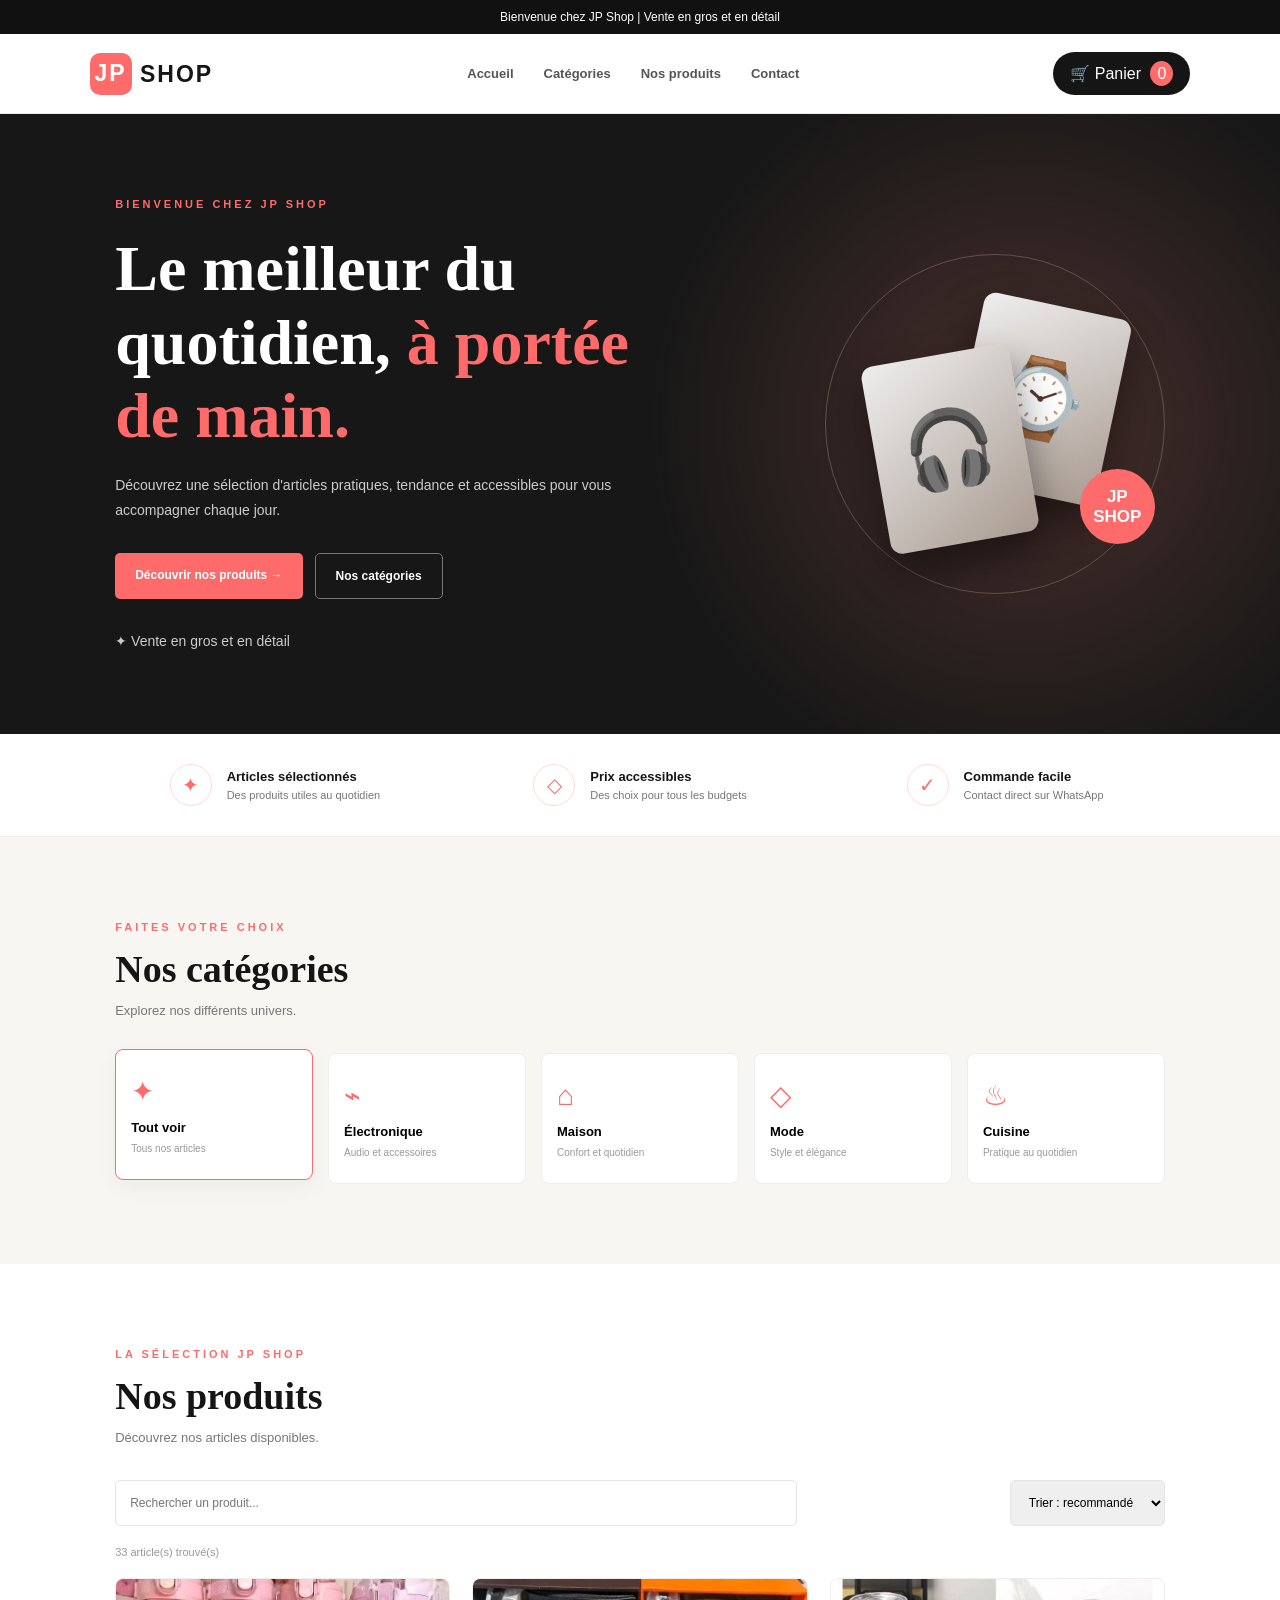
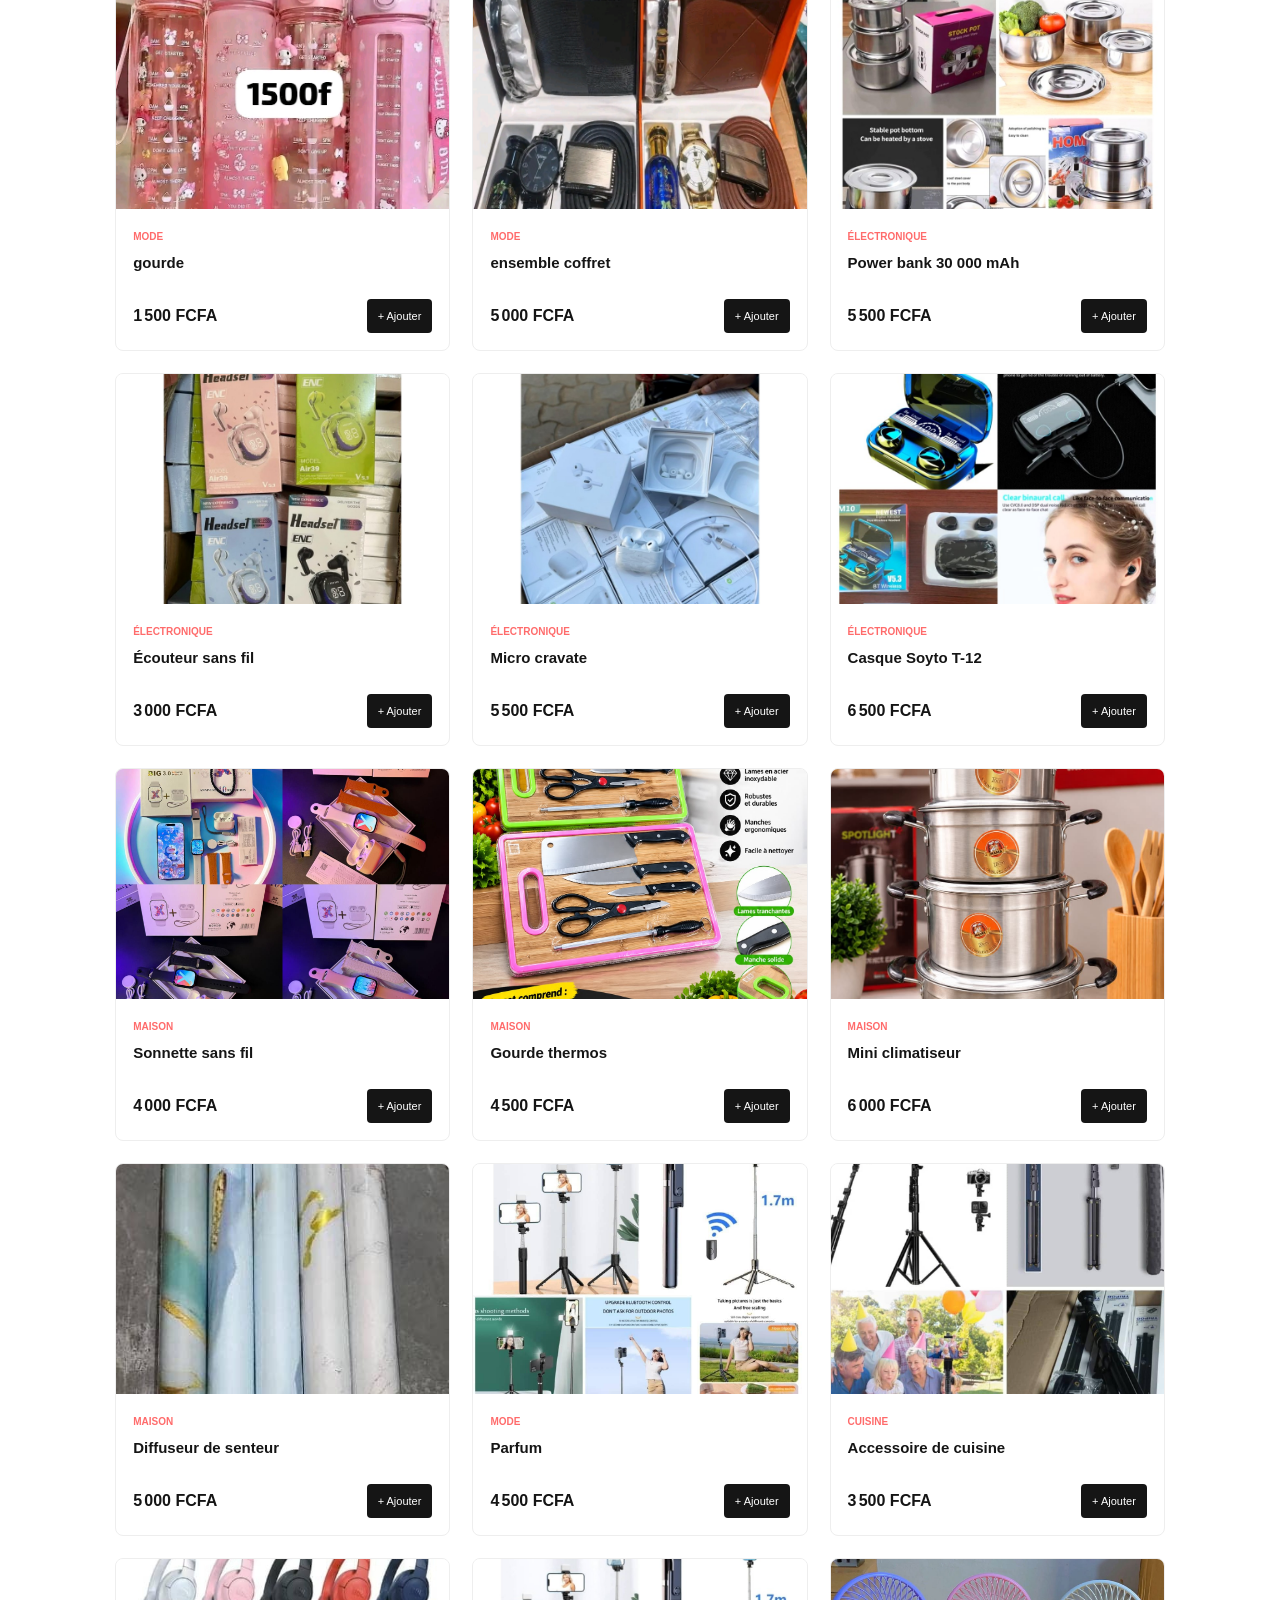
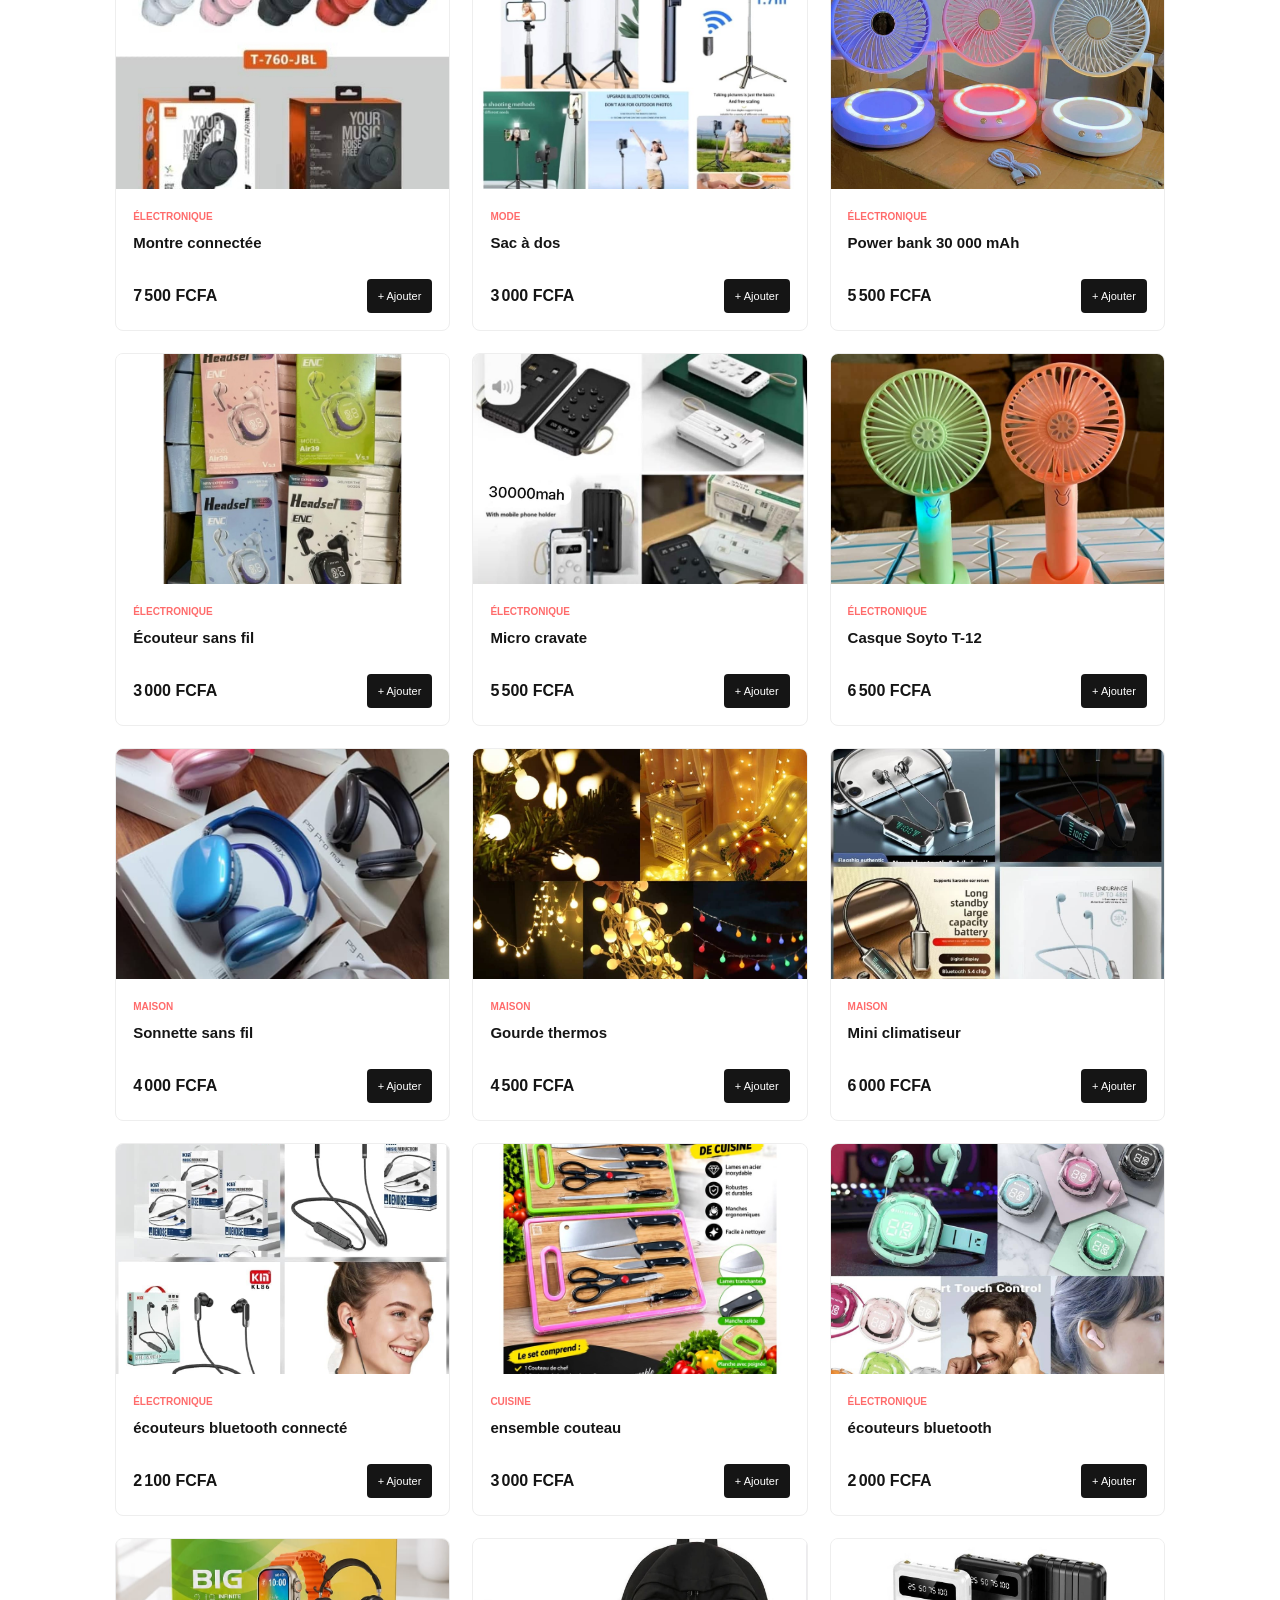
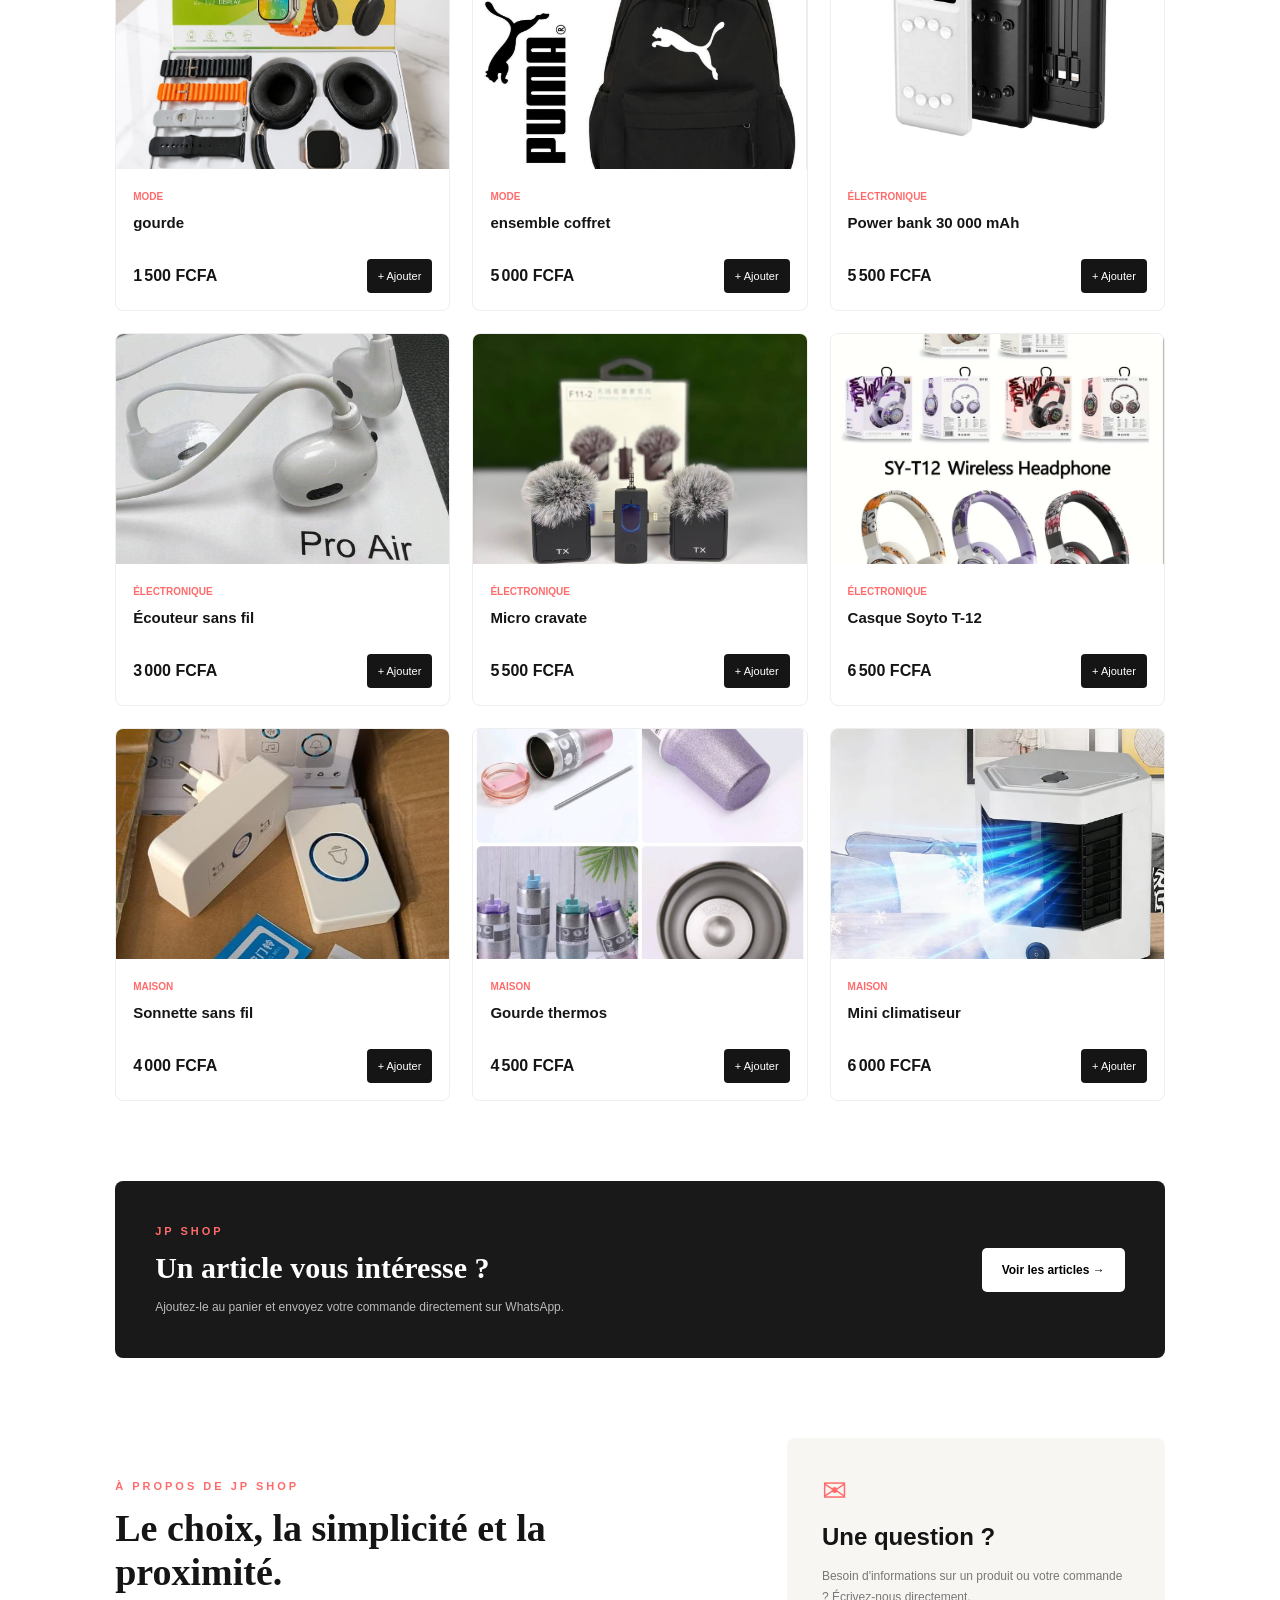
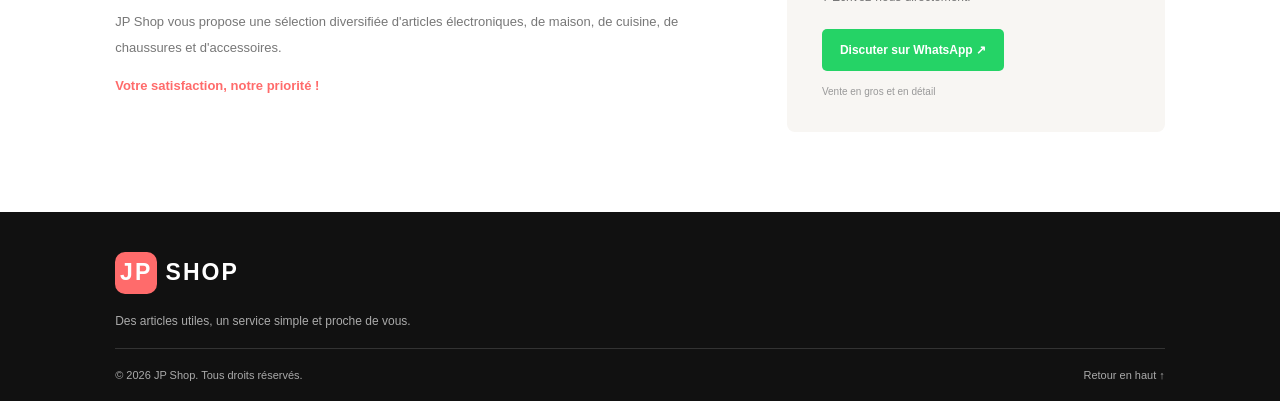
<file: index.html>
<!--<!DOCTYPE html>
<html lang="fr">
<head>
  <meta charset="UTF-8">
  <meta name="viewport" content="width=device-width, initial-scale=1.0">
  <meta name="description" content="JP Shop - Accessoires électroniques et articles utiles à prix accessibles au Bénin.">
  <title>JP Shop - Votre boutique en ligne</title>
  <link rel="stylesheet" href="Vente.css">
</head>
<body>
  <header class="site-header">
    <a class="logo" href="#">JP Shop</a>
    <nav class="navigation" aria-label="Navigation principale">
      <a href="#produits">Produits</a>
      <a href="#contact">Contact</a>
      <button class="cart-trigger" id="ouvrir-panier" type="button" aria-label="Ouvrir le panier">
        <span aria-hidden="true">🛒</span> <span id="compteur-panier">0</span>
      </button>
    </nav>
  </header>

  <section class="hero">
    <div class="hero-content">
      <h1>Bienvenue chez JP Shop</h1>
      <p>Découvrez nos articles exclusifs au meilleur prix.</p>
      <span class="hero-line"></span>
    </div>
  </section>

  <main>
    <div class="search-wrap">
      <label class="sr-only" for="barre-recherche">Rechercher un article</label>
      <span aria-hidden="true" class="search-icon">⌕</span>
      <input id="barre-recherche" type="search" placeholder="Rechercher un article...">
    </div>

    <section class="presentation">
      <p>Vous cherchez des accessoires tendance, utiles et de qualité ? Ne cherchez plus, JP Shop a sélectionné le meilleur pour vous ! 🛍️ Découvrez notre gamme de produits indispensables : 🎧 Audio & Tech : écouteurs, AirPods et accessoires pour un son immersif. ⌚ Style : montres élégantes pour sublimer votre look. 🏠 Confort & bien-être : ventilateurs, gourdes et accessoires pratiques. ✅ Des produits sélectionnés avec soin, des prix accessibles et un service simple. Passez votre commande dès maintenant !</p>
    </section>

    <section id="produits" class="catalogue">
      <h2>Nos Articles</h2>
      <div id="message-aucun-resultat" class="empty-message" hidden>Aucun article ne correspond à votre recherche.</div>
      <div class="grille-produits" id="grille-produits">
        <article class="carte-produit" data-name="montre connectée">
          <img src="https://images.unsplash.com/photo-1523275335684-37898b6baf30?auto=format&fit=crop&w=700&q=85" alt="Montre connectée" loading="lazy">
          <h3>montre connectée</h3><p class="prix">7 500 FCFA</p>
          <button class="btn-ajouter" data-id="1" data-name="montre connectée" data-price="7500" type="button">Ajouter au panier</button>
        </article>
        <article class="carte-produit" data-name="sac au dos">
          <img src="https://images.unsplash.com/photo-1553062407-98eeb64c6a62?auto=format&fit=crop&w=700&q=85" alt="Sac à dos" loading="lazy">
          <h3>sac au dos</h3><p class="prix">3 000 FCFA</p>
          <button class="btn-ajouter" data-id="2" data-name="sac au dos" data-price="3000" type="button">Ajouter au panier</button>
        </article>
        <article class="carte-produit" data-name="power bank 30000mah">
          <img src="https://images.unsplash.com/photo-1609091839311-d5365f9ff1c5?auto=format&fit=crop&w=700&q=85" alt="Batterie externe" loading="lazy">
          <h3>power bank 30000mAh</h3><p class="prix">5 500 FCFA</p>
          <button class="btn-ajouter" data-id="3" data-name="power bank 30000mAh" data-price="5500" type="button">Ajouter au panier</button>
        </article>
        <article class="carte-produit" data-name="écouteurs sans fil">
          <img src="i2.jpg" alt="Écouteurs sans fil" loading="lazy">
          <h3>écouteurs sans fil</h3><p class="prix">3 000 FCFA</p>
          <button class="btn-ajouter" data-id="4" data-name="écouteurs sans fil" data-price="3000" type="button">Ajouter au panier</button>
        </article>
        <article class="carte-produit" data-name="micro cravate">
          <img src="https://images.unsplash.com/photo-1590602847861-f357a9332bbc?auto=format&fit=crop&w=700&q=85" alt="Microphone" loading="lazy">
          <h3>micro cravate</h3><p class="prix">5 500 FCFA</p>
          <button class="btn-ajouter" data-id="5" data-name="micro cravate" data-price="5500" type="button">Ajouter au panier</button>
        </article>
        <article class="carte-produit" data-name="casque soyto t-12">
          <img src="https://images.unsplash.com/photo-1505797149-43b0069ec26b?auto=format&fit=crop&w=700&q=85" alt="Casque audio" loading="lazy">
          <h3>casque soyto t-12</h3><p class="prix">6 500 FCFA</p>
          <button class="btn-ajouter" data-id="6" data-name="casque soyto t-12" data-price="6500" type="button">Ajouter au panier</button>
        </article>
        <article class="carte-produit" data-name="sonnette sans fil">
          <img src="https://images.unsplash.com/photo-1558002038-1055907df827?auto=format&fit=crop&w=700&q=85" alt="Sonnette connectée" loading="lazy">
          <h3>sonnette sans fil</h3><p class="prix">4 000 FCFA</p>
          <button class="btn-ajouter" data-id="7" data-name="sonnette sans fil" data-price="4000" type="button">Ajouter au panier</button>
        </article>
        <article class="carte-produit" data-name="gourde thermos">
          <img src="https://images.unsplash.com/photo-1602143407151-7111542de6e8?auto=format&fit=crop&w=700&q=85" alt="Gourde thermos" loading="lazy">
          <h3>gourde thermos</h3><p class="prix">4 500 FCFA</p>
          <button class="btn-ajouter" data-id="8" data-name="gourde thermos" data-price="4500" type="button">Ajouter au panier</button>
        </article>
        <article class="carte-produit" data-name="mini climatiseur">
          <img src="https://images.unsplash.com/photo-1631545806609-2e3c7a1f1a2b?auto=format&fit=crop&w=700&q=85" alt="Mini climatiseur" loading="lazy">
          <h3>mini climatiseur</h3><p class="prix">6 000 FCFA</p>
          <button class="btn-ajouter" data-id="9" data-name="mini climatiseur" data-price="6000" type="button">Ajouter au panier</button>
        </article>
        <article class="carte-produit" data-name="autres articles">
          <img src="https://images.unsplash.com/photo-1523275335684-37898b6baf30?auto=format&fit=crop&w=700&q=85" alt="Autres articles" loading="lazy">
          <h3>autres articles</h3><p class="prix">Prix sur demande</p>
          <button class="btn-ajouter" data-id="10" data-name="autres articles" data-price="0" type="button">Demander le prix</button>
        </article>
      
   <article class="carte-produit" data-name="autres articles">
          <img src="https://images.unsplash.com/photo-1523275335684-37898b6baf30?auto=format&fit=crop&w=700&q=85" alt="Autres articles" loading="lazy">
          <h3>autres articles</h3><p class="prix">Prix sur demande</p>
          <button class="btn-ajouter" data-id="10" data-name="autres articles" data-price="0" type="button">Demander le prix</button>
        </article>
      
   <article class="carte-produit" data-name="autres articles">
          <img src="https://images.unsplash.com/photo-1523275335684-37898b6baf30?auto=format&fit=crop&w=700&q=85" alt="Autres articles" loading="lazy">
          <h3>autres articles</h3><p class="prix">Prix sur demande</p>
          <button class="btn-ajouter" data-id="10" data-name="autres articles" data-price="0" type="button">Demander le prix</button>
        </article>
      
<!-- Produit 1 
<article class="carte-produit" data-name="Écouteurs Air39">
  <img src="images/ecouteurs-air39.jpg" alt="Écouteurs Air39">
  <h3>Écouteurs Air39</h3>
  <p class="prix">1 600 FCFA</p>
  <button class="btn-ajouter" data-id="ecouteurs-air39" data-name="Écouteurs Air39" data-price="1600">Ajouter au panier</button>
</article>

<!-- Produit 2
<article class="carte-produit" data-name="Écouteurs Bluetooth avec power bank">
  <img src="images/ecouteurs-powerbank.jpg" alt="Écouteurs Bluetooth avec power bank">
  <h3>Écouteurs Bluetooth avec power bank</h3>
  <p class="prix">1 700 FCFA</p>
  <button class="btn-ajouter" data-id="ecouteurs-powerbank" data-name="Écouteurs Bluetooth avec power bank" data-price="1700">Ajouter au panier</button>
</article>

<!-- Produit 3 
<article class="carte-produit" data-name="Écouteurs sans fil blancs">
  <img src="images/ecouteurs-blancs.jpg" alt="Écouteurs sans fil blancs">
  <h3>Écouteurs sans fil blancs</h3>
  <p class="prix">2 200 FCFA</p>
  <button class="btn-ajouter" data-id="ecouteurs-blancs" data-name="Écouteurs sans fil blancs" data-price="2200">Ajouter au panier</button>
</article>

<!-- Produit 4 
<article class="carte-produit" data-name="Set de couteaux de cuisine">
  <img src="images/set-couteaux.jpg" alt="Set de couteaux de cuisine">
  <h3>Set de couteaux de cuisine</h3>
  <p class="prix">3 000 FCFA</p>
  <button class="btn-ajouter" data-id="set-couteaux" data-name="Set de couteaux de cuisine" data-price="3000">Ajouter au panier</button>
</article>

<!-- Produit 5 
<article class="carte-produit" data-name="Bols en inox lot de 3">
  <img src="images/i7.jpg" alt="Bols en inox lot de 3">
  <h3>Bols en inox — lot de 3</h3>
  <p class="prix">2 300 FCFA</p>
  <button class="btn-ajouter" data-id="bols-inox" data-name="Bols en inox lot de 3" data-price="2300">Ajouter au panier</button>
</article>

<!-- Produit 6 
<article class="carte-produit" data-name="Trépied téléphone avec LED">
  <img src="images/i4.jpg" alt="Trépied téléphone avec LED">
  <h3>Trépied téléphone 1,7 m avec LED</h3>
  <p class="prix">2 500 FCFA</p>
  <button class="btn-ajouter" data-id="trepied-led" data-name="Trépied téléphone avec LED" data-price="2500">Ajouter au panier</button>
</article>
</div>

    </section>
  </main>

  <footer id="contact">
    <a class="footer-logo" href="#">JP Shop</a>
    <div class="footer-links"><a href="#produits">Catalogue</a><span>|</span><a href="#contact">Contact</a></div>
    <p>© 2026 JP Shop. Tous droits réservés.</p>
  </footer>

  <div class="cart-backdrop" id="volet-panier" aria-hidden="true">
    <aside class="cart-panel" role="dialog" aria-modal="true" aria-labelledby="cart-title">
      <div class="cart-heading">
        <h2 id="cart-title">Votre Panier</h2>
        <button id="fermer-panier" class="close-cart" type="button" aria-label="Fermer le panier">×</button>
      </div>
      <div id="liste-panier" class="liste-panier"><p class="cart-empty">Votre panier est vide.</p></div>
      <div class="cart-bottom">
        <div class="cart-total"><strong>Total :</strong><strong><span id="total-panier">0</span> FCFA</strong></div>
        <button id="btn-valider" class="btn-commander" type="button">☏ Commander sur WhatsApp</button>
        <p class="cart-note">Vérifiez votre commande avant de l'envoyer.</p>
      </div>
    </aside>
  </div>

  <script src="Script.js"></script>
</body>
</html>-->




<!DOCTYPE html>
<html lang="fr">
<head>
    <meta charset="UTF-8">
    <meta name="viewport" content="width=device-width, initial-scale=1.0">
    <meta name="description" content="JP Shop : découvrez nos articles électroniques, maison, cuisine et accessoires.">
    <title>JP Shop - Boutique en ligne</title>

    <link rel="stylesheet" href="Vente.css">
    <script src="Script.js" defer></script>
</head>

<body>

    <div class="topbar">
        Bienvenue chez JP Shop | Vente en gros et en détail
    </div>

    <header class="header">
        <a href="#accueil" class="logo">
            <span>JP</span> SHOP
        </a>

        <button class="menu-toggle" id="menuToggle">☰</button>

        <nav id="navigation">
            <a href="#accueil">Accueil</a>
            <a href="#categories">Catégories</a>
            <a href="#produits">Nos produits</a>
            <a href="#contact">Contact</a>
        </nav>

        <button class="panier-btn" id="ouvrir-panier">
            🛒 Panier <span id="compteur-panier">0</span>
        </button>
    </header>

    <main>

        <!-- ACCUEIL -->
        <section class="hero" id="accueil">
            <div class="hero-content">
                <span class="sur-titre">BIENVENUE CHEZ JP SHOP</span>

                <h1>
                    Le meilleur du quotidien,
                    <span>à portée de main.</span>
                </h1>

                <p>
                    Découvrez une sélection d'articles pratiques,
                    tendance et accessibles pour vous accompagner
                    chaque jour.
                </p>

                <div class="hero-buttons">
                    <a href="#produits" class="btn-principal">
                        Découvrir nos produits →
                    </a>

                    <a href="#categories" class="btn-secondaire">
                        Nos catégories
                    </a>
                </div>

                <p class="hero-note">
                    ✦ Vente en gros et en détail
                </p>
            </div>

            <div class="hero-image">
                <div class="image-decoration">
                    <div class="produit-deco deco-1">⌚</div>
                    <div class="produit-deco deco-2">🎧</div>
                    <div class="deco-logo">JP<br>SHOP</div>
                </div>
            </div>
        </section>

        <!-- AVANTAGES -->
        <section class="avantages">
            <div>
                <span>✦</span>
                <div>
                    <h3>Articles sélectionnés</h3>
                    <p>Des produits utiles au quotidien</p>
                </div>
            </div>

            <div>
                <span>◇</span>
                <div>
                    <h3>Prix accessibles</h3>
                    <p>Des choix pour tous les budgets</p>
                </div>
            </div>

            <div>
                <span>✓</span>
                <div>
                    <h3>Commande facile</h3>
                    <p>Contact direct sur WhatsApp</p>
                </div>
            </div>
        </section>

        <!-- CATÉGORIES -->
        <section class="section categories" id="categories">

            <div class="section-title">
                <span class="sur-titre">FAITES VOTRE CHOIX</span>
                <h2>Nos catégories</h2>
                <p>Explorez nos différents univers.</p>
            </div>

            <div class="categories-grid">

                <button class="categorie active" data-categorie="Tous">
                    <span>✦</span>
                    <h3>Tout voir</h3>
                    <p>Tous nos articles</p>
                </button>

                <button class="categorie" data-categorie="Électronique">
                    <span>⌁</span>
                    <h3>Électronique</h3>
                    <p>Audio et accessoires</p>
                </button>

                <button class="categorie" data-categorie="Maison">
                    <span>⌂</span>
                    <h3>Maison</h3>
                    <p>Confort et quotidien</p>
                </button>

                <button class="categorie" data-categorie="Mode">
                    <span>◇</span>
                    <h3>Mode</h3>
                    <p>Style et élégance</p>
                </button>

                <button class="categorie" data-categorie="Cuisine">
                    <span>♨</span>
                    <h3>Cuisine</h3>
                    <p>Pratique au quotidien</p>
                </button>

            </div>
        </section>

        <!-- PRODUITS -->
        <section class="section produits" id="produits">

            <div class="section-title">
                <span class="sur-titre">LA SÉLECTION JP SHOP</span>
                <h2>Nos produits</h2>
                <p>Découvrez nos articles disponibles.</p>
            </div>

            <div class="outils-produits">
                <input
                    type="search"
                    id="barre-recherche"
                    placeholder="Rechercher un produit..."
                >

                <select id="tri-produits">
                    <option value="defaut">Trier : recommandé</option>
                    <option value="croissant">Prix croissant</option>
                    <option value="decroissant">Prix décroissant</option>
                    <option value="nom">Nom : A à Z</option>
                </select>
            </div>

            <p id="nombre-resultats"></p>

            <div class="produits-grid" id="liste-produits"></div>

            <div id="aucun-resultat" hidden>
                <h3>Aucun produit trouvé</h3>
                <p>Essaie avec un autre nom ou une autre catégorie.</p>
                <button id="reinitialiser">Voir tous les produits</button>
            </div>

        </section>

        <!-- PROMOTION -->
        <section class="promotion">
            <div>
                <span class="sur-titre">JP SHOP</span>
                <h2>Un article vous intéresse ?</h2>
                <p>
                    Ajoutez-le au panier et envoyez votre commande
                    directement sur WhatsApp.
                </p>
            </div>

            <a href="#produits" class="btn-blanc">
                Voir les articles →
            </a>
        </section>

        <!-- CONTACT -->
        <section class="section contact" id="contact">

            <div class="contact-info">
                <span class="sur-titre">À PROPOS DE JP SHOP</span>

                <h2>
                    Le choix, la simplicité
                    et la proximité.
                </h2>

                <p>
                    JP Shop vous propose une sélection diversifiée
                    d'articles électroniques, de maison, de cuisine,
                    de chaussures et d'accessoires.
                </p>

                <strong>Votre satisfaction, notre priorité !</strong>
            </div>

            <div class="contact-card">
                <span>✉</span>
                <h3>Une question ?</h3>

                <p>
                    Besoin d'informations sur un produit ou votre
                    commande ? Écrivez-nous directement.
                </p>

                <a
                    href="https://wa.me/2290158789161"
                    target="_blank"
                    rel="noopener"
                    class="whatsapp-btn"
                >
                    Discuter sur WhatsApp ↗
                </a>

                <small>Vente en gros et en détail</small>
            </div>

        </section>

    </main>

    <!-- PIED DE PAGE -->
    <footer>
        <a href="#accueil" class="logo">
            <span>JP</span> SHOP
        </a>

        <p>Des articles utiles, un service simple et proche de vous.</p>

        <div class="footer-bottom">
            <p>© <span id="annee"></span> JP Shop. Tous droits réservés.</p>
            <a href="#accueil">Retour en haut ↑</a>
        </div>
    </footer>

    <!-- PANIER -->
    <div class="fond-panier" id="fond-panier"></div>

    <aside class="volet-panier" id="volet-panier">

        <div class="panier-header">
            <div>
                <span class="sur-titre">VOTRE SÉLECTION</span>
                <h2>Mon panier</h2>
            </div>

            <button id="fermer-panier">×</button>
        </div>

        <div id="liste-panier">
            <p class="panier-vide">Votre panier est vide.</p>
        </div>

        <div class="panier-footer">
            <div class="total">
                <span>Total estimé</span>
                <strong id="total-panier">0 FCFA</strong>
            </div>

            <p>Votre commande sera envoyée sur WhatsApp.</p>

            <button id="btn-valider" class="whatsapp-btn">
                Commander sur WhatsApp ↗
            </button>
        </div>

    </aside>

</body>
</html>
</file>
<file: Vente.css>
/* JP Shop — styles principaux 
:root {
  --coral: #ff555e;
  --coral-dark: #ec414b;
  --green: #08a94e;
  --ink: #101214;
  --muted: #6d737b;
  --border: #e8eaed;
  --shadow: 0 4px 14px rgba(18, 25, 32, .08);
}
* { box-sizing: border-box; }
html { scroll-behavior: smooth; }
body {
  margin: 0; color: #17191d; background: #fff;
  font-family: Arial, Helvetica, sans-serif; line-height: 1.5;
}
button, input { font: inherit; }
button { cursor: pointer; }
a { color: inherit; }
.site-header {
  min-height: 64px; padding: 12px clamp(18px, 5vw, 60px);
  display: flex; align-items: center; justify-content: space-between; gap: 18px;
  color: white; background: linear-gradient(110deg, #111416, #090a0b);
}
.logo, .footer-logo {
  color: var(--coral); text-decoration: none; font: bold 32px Georgia, serif;
  white-space: nowrap;
}
.navigation { display: flex; align-items: center; gap: 26px; }
.navigation > a { text-decoration: none; font-size: 14px; }
.navigation > a:hover, .footer-links a:hover { color: var(--coral); }
.cart-trigger {
  border: 0; border-radius: 15px; color: #fff; background: var(--coral);
  padding: 9px 17px; min-width: 66px; font-weight: 700;
}
.cart-trigger:hover, .btn-ajouter:hover { background: var(--coral-dark); }
.hero {
  min-height: 175px; display: flex; align-items: center;
  padding: 30px clamp(20px, 6vw, 70px); color: white;
  background: linear-gradient(90deg, rgba(0,0,0,.92), rgba(0,0,0,.42)),
    url("https://images.unsplash.com/photo-1505740420928-5e560c06d30e?auto=format&fit=crop&w=1800&q=85") center 48% / cover no-repeat;
}
.hero h1 { margin: 0 0 4px; font: bold clamp(28px, 4vw, 42px) Georgia, serif; }
.hero p { margin: 0; font: 18px Georgia, serif; }
.hero-line { display: block; width: 88px; height: 4px; background: var(--coral); margin-top: 17px; }
main { max-width: 1440px; margin: 0 auto; }
.search-wrap {
  width: min(620px, calc(100% - 32px)); height: 48px; margin: -14px auto 20px;
  position: relative; z-index: 1; display: flex; align-items: center;
  background: white; border: 1px solid #e2e4e7; border-radius: 28px;
  box-shadow: 0 2px 5px rgba(0,0,0,.12);
}
.search-icon { padding-left: 24px; color: #66707a; font-size: 28px; line-height: 1; transform: rotate(-20deg); }
#barre-recherche { width: 100%; height: 100%; padding: 0 20px 0 12px; border: 0; outline: 0; border-radius: 28px; background: transparent; font-size: 13px; }
#barre-recherche:focus { box-shadow: inset 0 0 0 2px rgba(255,85,94,.35); }
.presentation { padding: 0 clamp(18px, 5.8vw, 60px); margin: 20px auto 18px; }
.presentation p { margin: 0; font: 15px/1.5 Georgia, "Times New Roman", serif; }
.catalogue { padding: 0 clamp(18px, 5.6vw, 58px) 28px; }
.catalogue h2 { margin: 0 0 16px; font: bold 27px Georgia, serif; }
.catalogue h2::after { content: ""; display: block; width: 52px; height: 4px; margin-top: 5px; background: var(--coral); }
.grille-produits { display: grid; grid-template-columns: repeat(3, minmax(0, 1fr)); gap: 12px; align-items: stretch; }
.carte-produit {
  min-width: 0; padding: 8px; display: flex; flex-direction: column; align-items: stretch;
  border: 1px solid #eceef0; border-radius: 9px; background: #fff; box-shadow: var(--shadow);

/* Masquer les produits qui ne correspondent pas à la recherche 
.carte-produit[hidden] {
    display: none !important;
}

}
.carte-produit img {
  display: block; width: 100%; height: 150px; object-fit: contain; object-position: center;
  border-radius: 6px; background: #f7f8f9;
}
.carte-produit h3 { margin: 8px 2px 3px; text-align: center; font-size: 13px; line-height: 1.35; text-transform: none; overflow-wrap: anywhere; }
.prix { color: var(--green); font-weight: 700; text-align: center; font-size: 13px; margin: 5px 0 9px; }
.btn-ajouter {
  width: 100%; margin-top: auto; border: 0; border-radius: 5px;
  padding: 9px 6px; background: var(--coral); color: #fff; font-size: 12px; font-weight: 700;
  transition: background .15s ease;
}
.empty-message { padding: 20px; text-align: center; color: var(--muted); }
footer {
  display: flex; align-items: center; justify-content: space-between; gap: 18px;
  padding: 14px clamp(18px, 5.8vw, 60px); background: #101214; color: white;
}
.footer-logo { font-size: 26px; }
.footer-links { display: flex; gap: 16px; align-items: center; font-size: 12px; }
.footer-links a { text-decoration: none; }
footer p { margin: 0; font-size: 10px; }

/* Panier 
.cart-backdrop {
  position: fixed; inset: 0; z-index: 1000; display: none;
  justify-content: flex-end; background: rgba(0,0,0,.48);
}
.cart-backdrop.open { display: flex; }
.cart-panel {
  width: min(390px, 100%); height: 100%; padding: 20px 18px;
  display: flex; flex-direction: column; background: #fff; box-shadow: -8px 0 25px rgba(0,0,0,.16);
}
.cart-heading { display: flex; align-items: center; justify-content: space-between; border-bottom: 1px solid var(--border); padding-bottom: 13px; }
.cart-heading h2 { margin: 0; font-size: 20px; }
.close-cart { border: 0; background: transparent; font-size: 30px; line-height: 1; }
.liste-panier { flex: 1; overflow-y: auto; padding: 12px 0; }
.cart-empty { text-align: center; color: var(--muted); padding: 30px 0; }
.cart-item { display: grid; grid-template-columns: 56px 1fr auto; gap: 10px; align-items: center; padding: 10px 0; border-bottom: 1px solid var(--border); }
.cart-item img { width: 56px; height: 56px; object-fit: contain; border-radius: 5px; background: #f7f8f9; }
.cart-item-name { font-size: 12px; font-weight: 700; margin-bottom: 3px; }
.cart-item-price { color: var(--green); font-size: 12px; font-weight: 700; }
.quantity-controls { display: flex; gap: 5px; align-items: center; margin-top: 5px; }
.quantity-controls button { border: 1px solid #ddd; background: #f7f8f9; border-radius: 4px; padding: 1px 7px; }
.remove-item { border: 0; background: transparent; color: var(--coral); font-size: 18px; }
.cart-bottom { border-top: 1px solid var(--border); padding-top: 15px; }
.cart-total { display: flex; justify-content: space-between; gap: 8px; margin-bottom: 14px; }
.cart-total strong:last-child { color: var(--green); }
.btn-commander { width: 100%; border: 0; border-radius: 6px; padding: 13px; color: #fff; background: #08b45a; font-weight: 700; }
.btn-commander:hover { background: #07984d; }
.cart-note { color: var(--muted); font-size: 11px; text-align: center; margin: 9px 0 0; }
.sr-only { position: absolute; width: 1px; height: 1px; padding: 0; margin: -1px; overflow: hidden; clip: rect(0,0,0,0); white-space: nowrap; border: 0; }

/* Tablettes : 2 colonnes 
@media (min-width: 601px) and (max-width: 900px) {
  .grille-produits { grid-template-columns: repeat(2, minmax(0, 1fr)); gap: 14px; }
  .carte-produit img { height: 170px; }
  .presentation { padding: 0 22px; }
  footer { flex-wrap: wrap; }
}

/* Téléphones : 2 colonnes 
@media (max-width: 600px) {
  .site-header { padding: 10px 12px; gap: 8px; }
  .logo { font-size: 24px; }
  .navigation { gap: 10px; }
  .navigation > a { font-size: 12px; }
  .cart-trigger { min-width: 56px; padding: 8px 10px; font-size: 12px; }
  .hero { min-height: 145px; padding: 25px 18px; }
  .hero h1 { font-size: 27px; }
  .hero p { font-size: 14px; }
  .search-wrap { height: 44px; margin-bottom: 18px; }
  .presentation { margin: 16px auto; padding: 0 14px; }
  .presentation p { font-size: 13px; line-height: 1.45; }
  .catalogue { padding: 0 10px 22px; }
  .catalogue h2 { font-size: 23px; margin-bottom: 13px; }
  .grille-produits { grid-template-columns: repeat(2, minmax(0, 1fr)); gap: 9px; }
  .carte-produit { padding: 7px; border-radius: 8px; }
  .carte-produit img { height: 120px; }
  .carte-produit h3 { font-size: 11px; }
  .prix { font-size: 11px; }
  .btn-ajouter { padding: 9px 3px; font-size: 10px; }
  footer { padding: 15px; flex-direction: column; text-align: center; gap: 8px; }
  .footer-logo { font-size: 24px; }
  .cart-panel { padding: 16px 13px; }
}*/





* {
    margin: 0;
    padding: 0;
    box-sizing: border-box;
}

:root {
    --noir: #151515;
    --corail: #ff6b6b;
    --fond: #f8f6f3;
    --gris: #777;
    --blanc: #fff;
}

html {
    scroll-behavior: smooth;
    scroll-padding-top: 90px;
}

body {
    font-family: Arial, sans-serif;
    color: var(--noir);
    background: white;
}

a {
    text-decoration: none;
    color: inherit;
}

button, input, select {
    font: inherit;
}

.topbar {
    background: #111;
    color: white;
    text-align: center;
    padding: 10px;
    font-size: 12px;
}

/* HEADER */

.header {
    height: 80px;
    padding: 0 7%;
    display: flex;
    align-items: center;
    justify-content: space-between;
    background: white;
    position: sticky;
    top: 0;
    z-index: 20;
    border-bottom: 1px solid #eee;
}

.logo {
    font-size: 23px;
    font-weight: bold;
    letter-spacing: 2px;
}

.logo span {
    display: inline-grid;
    place-items: center;
    width: 42px;
    height: 42px;
    background: var(--corail);
    color: white;
    border-radius: 10px;
}

.header nav {
    display: flex;
    gap: 30px;
}

.header nav a {
    font-size: 13px;
    font-weight: bold;
    color: #555;
    transition: .3s;
}

.header nav a:hover {
    color: var(--corail);
}

.panier-btn {
    background: var(--noir);
    color: white;
    border: none;
    padding: 12px 17px;
    border-radius: 30px;
    cursor: pointer;
}

.panier-btn span {
    background: var(--corail);
    padding: 4px 7px;
    border-radius: 50%;
    margin-left: 5px;
}

.menu-toggle {
    display: none;
    border: none;
    background: none;
    font-size: 25px;
    cursor: pointer;
}

/* ACCUEIL */

.hero {
    min-height: 550px;
    background:
        radial-gradient(circle at 80% 50%, #49302c, transparent 35%),
        #171717;
    color: white;
    padding: 80px 9%;
    display: flex;
    align-items: center;
    justify-content: space-between;
    overflow: hidden;
}

.hero-content {
    max-width: 560px;
}

.sur-titre {
    color: var(--corail);
    font-size: 11px;
    font-weight: bold;
    letter-spacing: 3px;
}

.hero h1 {
    font-family: Georgia, serif;
    font-size: clamp(40px, 5vw, 65px);
    line-height: 1.15;
    margin: 20px 0;
}

.hero h1 span {
    color: var(--corail);
}

.hero-content > p {
    color: #ccc;
    line-height: 1.8;
    font-size: 14px;
}

.hero-buttons {
    display: flex;
    gap: 12px;
    flex-wrap: wrap;
    margin-top: 30px;
}

.btn-principal,
.btn-secondaire {
    padding: 15px 20px;
    border-radius: 5px;
    font-size: 12px;
    font-weight: bold;
}

.btn-principal {
    background: var(--corail);
    color: white;
}

.btn-secondaire {
    border: 1px solid #777;
    color: white;
}

.hero-note {
    margin-top: 30px;
    font-size: 12px;
    color: #bbb;
}

.hero-image {
    width: 340px;
    height: 340px;
    border: 1px solid #65504a;
    border-radius: 50%;
    display: grid;
    place-items: center;
    flex-shrink: 0;
}

.image-decoration {
    position: relative;
    width: 240px;
    height: 240px;
}

.produit-deco {
    position: absolute;
    width: 150px;
    height: 190px;
    background: linear-gradient(145deg, #eee, #a99b91);
    border-radius: 12px;
    display: grid;
    place-items: center;
    font-size: 75px;
    box-shadow: 0 20px 40px #0007;
}

.deco-1 {
    transform: rotate(12deg);
    right: 0;
    top: 0;
}

.deco-2 {
    transform: rotate(-10deg);
    left: 0;
    bottom: 0;
}

.deco-logo {
    position: absolute;
    right: -40px;
    bottom: 0;
    background: var(--corail);
    color: white;
    width: 75px;
    height: 75px;
    border-radius: 50%;
    display: grid;
    place-content: center;
    text-align: center;
    font-weight: bold;
    font-size: 17px;
}

/* AVANTAGES */

.avantages {
    padding: 30px 8%;
    display: grid;
    grid-template-columns: repeat(3, 1fr);
    gap: 20px;
    border-bottom: 1px solid #eee;
}

.avantages > div {
    display: flex;
    align-items: center;
    justify-content: center;
    gap: 15px;
}

.avantages > div > span {
    width: 42px;
    height: 42px;
    display: grid;
    place-items: center;
    border: 1px solid #ffdada;
    color: var(--corail);
    border-radius: 50%;
    font-size: 20px;
}

.avantages h3 {
    font-size: 13px;
    margin-bottom: 5px;
}

.avantages p {
    font-size: 11px;
    color: var(--gris);
}

/* SECTIONS */

.section {
    padding: 80px 9%;
}

.categories {
    background: var(--fond);
}

.section-title {
    margin-bottom: 35px;
}

.section-title h2,
.contact h2 {
    font-family: Georgia, serif;
    font-size: 38px;
    margin: 12px 0;
}

.section-title p {
    color: var(--gris);
    font-size: 13px;
}

/* CATÉGORIES */

.categories-grid {
    display: grid;
    grid-template-columns: repeat(5, 1fr);
    gap: 15px;
}

.categorie {
    background: white;
    border: 1px solid #eee;
    border-radius: 8px;
    padding: 25px 15px;
    text-align: left;
    cursor: pointer;
    transition: .3s;
}

.categorie > span {
    display: block;
    color: var(--corail);
    font-size: 28px;
    margin-bottom: 12px;
}

.categorie h3 {
    font-size: 13px;
    margin-bottom: 8px;
}

.categorie p {
    color: #999;
    font-size: 10px;
}

.categorie:hover,
.categorie.active {
    border-color: var(--corail);
    transform: translateY(-4px);
    box-shadow: 0 8px 20px #0000000c;
}

/* PRODUITS */

.outils-produits {
    display: flex;
    justify-content: space-between;
    gap: 15px;
    margin-bottom: 20px;
}

.outils-produits input,
.outils-produits select {
    padding: 14px;
    border: 1px solid #e5e5e5;
    border-radius: 5px;
    outline: none;
    font-size: 12px;
}

.outils-produits input {
    width: 65%;
}

.outils-produits input:focus {
    border-color: var(--corail);
}

#nombre-resultats {
    color: #999;
    font-size: 11px;
    margin-bottom: 20px;
}

.produits-grid {
    display: grid;
    grid-template-columns: repeat(3, 1fr);
    gap: 22px;
}

.produit {
    border: 1px solid #eee;
    border-radius: 8px;
    overflow: hidden;
    transition: .3s;
    background: white;
}

.produit:hover {
    transform: translateY(-5px);
    box-shadow: 0 12px 30px #00000012;
}

.produit-image {
    height: 230px;
    background: #f3f1ee;
    position: relative;
    overflow: hidden;
}

.produit-image img {
    width: 100%;
    height: 100%;
    object-fit: cover;
    display: block;
}

.produit-image .emoji {
    width: 100%;
    height: 100%;
    display: grid;
    place-items: center;
    font-size: 65px;
}

.produit-info {
    padding: 17px;
}

.produit-categorie {
    color: var(--corail);
    font-size: 10px;
    font-weight: bold;
    text-transform: uppercase;
}

.produit-info h3 {
    font-size: 15px;
    margin: 10px 0;
    min-height: 35px;
}

.produit-bas {
    display: flex;
    align-items: center;
    justify-content: space-between;
    gap: 8px;
}

.prix {
    font-size: 16px;
    font-weight: bold;
}

.prix small {
    font-size: 9px;
    color: #888;
}

.ajouter-panier {
    background: var(--noir);
    color: white;
    border: none;
    padding: 11px;
    border-radius: 4px;
    cursor: pointer;
    font-size: 11px;
}

.ajouter-panier:hover {
    background: var(--corail);
}

#aucun-resultat {
    text-align: center;
    padding: 50px 10px;
    color: #888;
}

#aucun-resultat h3 {
    color: var(--noir);
    margin-bottom: 10px;
}

#reinitialiser {
    background: var(--corail);
    color: white;
    border: none;
    padding: 12px 18px;
    margin-top: 15px;
    cursor: pointer;
    border-radius: 4px;
}

/* PROMOTION */

.promotion {
    margin: 0 9% 80px;
    padding: 40px;
    background: #191919;
    color: white;
    border-radius: 8px;
    display: flex;
    align-items: center;
    justify-content: space-between;
    gap: 20px;
}

.promotion h2 {
    font-family: Georgia, serif;
    font-size: 30px;
    margin: 12px 0;
}

.promotion p {
    font-size: 12px;
    color: #bbb;
    line-height: 1.7;
}

.btn-blanc {
    background: white;
    color: black;
    padding: 15px 20px;
    border-radius: 5px;
    font-size: 12px;
    font-weight: bold;
    white-space: nowrap;
}

/* CONTACT */

.contact {
    padding-top: 0;
    display: grid;
    grid-template-columns: 1.2fr .8fr;
    gap: 10%;
    align-items: center;
}

.contact-info p {
    color: var(--gris);
    font-size: 13px;
    line-height: 2;
    margin: 15px 0;
}

.contact-info strong {
    color: var(--corail);
    font-size: 13px;
}

.contact-card {
    background: var(--fond);
    padding: 35px;
    border-radius: 8px;
}

.contact-card > span {
    font-size: 30px;
    color: var(--corail);
}

.contact-card h3 {
    font-size: 24px;
    margin: 15px 0;
}

.contact-card p {
    font-size: 12px;
    color: var(--gris);
    line-height: 1.8;
    margin-bottom: 20px;
}

.whatsapp-btn {
    display: inline-block;
    background: #25d366;
    color: white;
    border: none;
    padding: 14px 18px;
    border-radius: 5px;
    font-weight: bold;
    font-size: 12px;
    cursor: pointer;
}

.contact-card small {
    display: block;
    color: #999;
    margin-top: 15px;
    font-size: 10px;
}

/* FOOTER */

footer {
    background: #111;
    color: white;
    padding: 40px 9% 20px;
}

footer > p {
    color: #aaa;
    font-size: 12px;
    margin: 20px 0;
}

.footer-bottom {
    border-top: 1px solid #333;
    padding-top: 20px;
    display: flex;
    justify-content: space-between;
    gap: 15px;
    font-size: 11px;
    color: #aaa;
}

/* PANIER */

.fond-panier {
    position: fixed;
    inset: 0;
    background: #0008;
    z-index: 39;
    visibility: hidden;
    opacity: 0;
    transition: .3s;
}

.fond-panier.actif {
    visibility: visible;
    opacity: 1;
}

.volet-panier {
    position: fixed;
    right: 0;
    top: 0;
    height: 100vh;
    width: min(430px, 100%);
    background: white;
    z-index: 40;
    padding: 25px;
    display: flex;
    flex-direction: column;
    transform: translateX(110%);
    transition: .3s;
}

.volet-panier.actif {
    transform: translateX(0);
}

.panier-header {
    display: flex;
    justify-content: space-between;
    align-items: center;
    padding-bottom: 20px;
    border-bottom: 1px solid #eee;
}

.panier-header h2 {
    margin-top: 8px;
    font-family: Georgia, serif;
}

.panier-header button {
    border: none;
    background: #eee;
    width: 35px;
    height: 35px;
    border-radius: 50%;
    font-size: 23px;
    cursor: pointer;
}

#liste-panier {
    flex: 1;
    overflow-y: auto;
    padding: 15px 0;
}

.panier-vide {
    text-align: center;
    color: #888;
    padding: 60px 10px;
}

.article-panier {
    display: grid;
    grid-template-columns: 1fr auto;
    gap: 10px;
    padding: 15px 0;
    border-bottom: 1px solid #eee;
}

.article-panier h4 {
    font-size: 13px;
    margin-bottom: 7px;
}

.article-panier small {
    color: #888;
    font-size: 11px;
}

.quantite {
    display: flex;
    align-items: center;
    gap: 10px;
    margin-top: 10px;
}

.quantite button {
    width: 25px;
    height: 25px;
    border: 1px solid #ddd;
    background: white;
    cursor: pointer;
}

.supprimer {
    border: none;
    background: none;
    color: var(--corail);
    cursor: pointer;
}

.panier-footer {
    border-top: 1px solid #eee;
    padding-top: 20px;
}

.total {
    display: flex;
    justify-content: space-between;
    font-size: 14px;
    margin-bottom: 15px;
}

.panier-footer p {
    color: #888;
    font-size: 11px;
    margin-bottom: 15px;
}

#btn-valider {
    width: 100%;
}

@media (max-width: 900px) {
    .header {
        padding: 0 5%;
    }

    .categories-grid {
        grid-template-columns: repeat(3, 1fr);
    }

    .produits-grid {
        grid-template-columns: repeat(2, 1fr);
    }

    .hero-image {
        transform: scale(.8);
        margin-right: -30px;
    }
}

@media (max-width: 640px) {
    .header {
        height: 70px;
        padding: 0 5%;
    }

    .menu-toggle {
        display: block;
    }

    .header nav {
        display: none;
        position: absolute;
        top: 70px;
        left: 0;
        right: 0;
        background: white;
        padding: 20px;
        flex-direction: column;
        gap: 20px;
        box-shadow: 0 10px 20px #0001;
    }

    .header nav.ouvert {
        display: flex;
    }

    .logo {
        font-size: 18px;
    }

    .logo span {
        width: 35px;
        height: 35px;
    }

    .hero {
        min-height: 580px;
        padding: 65px 7%;
        align-items: flex-start;
        position: relative;
    }

    .hero h1 {
        font-size: 42px;
    }

    .hero-image {
        position: absolute;
        right: -80px;
        bottom: -110px;
        transform: scale(.6);
        opacity: .6;
    }

    .hero-content > p {
        font-size: 12px;
    }

    .hero-buttons a {
        font-size: 10px;
        padding: 13px;
    }

    .avantages {
        grid-template-columns: 1fr;
        padding: 25px 7%;
    }

    .avantages > div {
        justify-content: flex-start;
    }

    .section {
        padding: 60px 6%;
    }

    .section-title h2,
    .contact h2 {
        font-size: 32px;
    }

    .categories-grid {
        grid-template-columns: repeat(2, 1fr);
        gap: 10px;
    }

    .categorie:last-child {
        grid-column: span 2;
    }

    .outils-produits {
        flex-direction: column;
    }

    .outils-produits input,
    .outils-produits select {
        width: 100%;
    }

    .produits-grid {
        grid-template-columns: repeat(2, minmax(0, 1fr));
        gap: 12px;
    }

    .produit-image {
        height: 155px;
    }

    .produit-info {
        padding: 11px;
    }

    .produit-info h3 {
        font-size: 12px;
    }

    .produit-bas {
        flex-direction: column;
        align-items: flex-start;
    }

    .prix {
        font-size: 13px;
    }

    .ajouter-panier {
        width: 100%;
    }

    .promotion {
        margin: 0 6% 60px;
        padding: 25px;
        display: block;
    }

    .promotion h2 {
        font-size: 25px;
    }

    .btn-blanc {
        display: inline-block;
        margin-top: 20px;
    }

    .contact {
        grid-template-columns: 1fr;
        gap: 25px;
    }

    footer {
        padding: 35px 6% 20px;
    }
}
</file>
